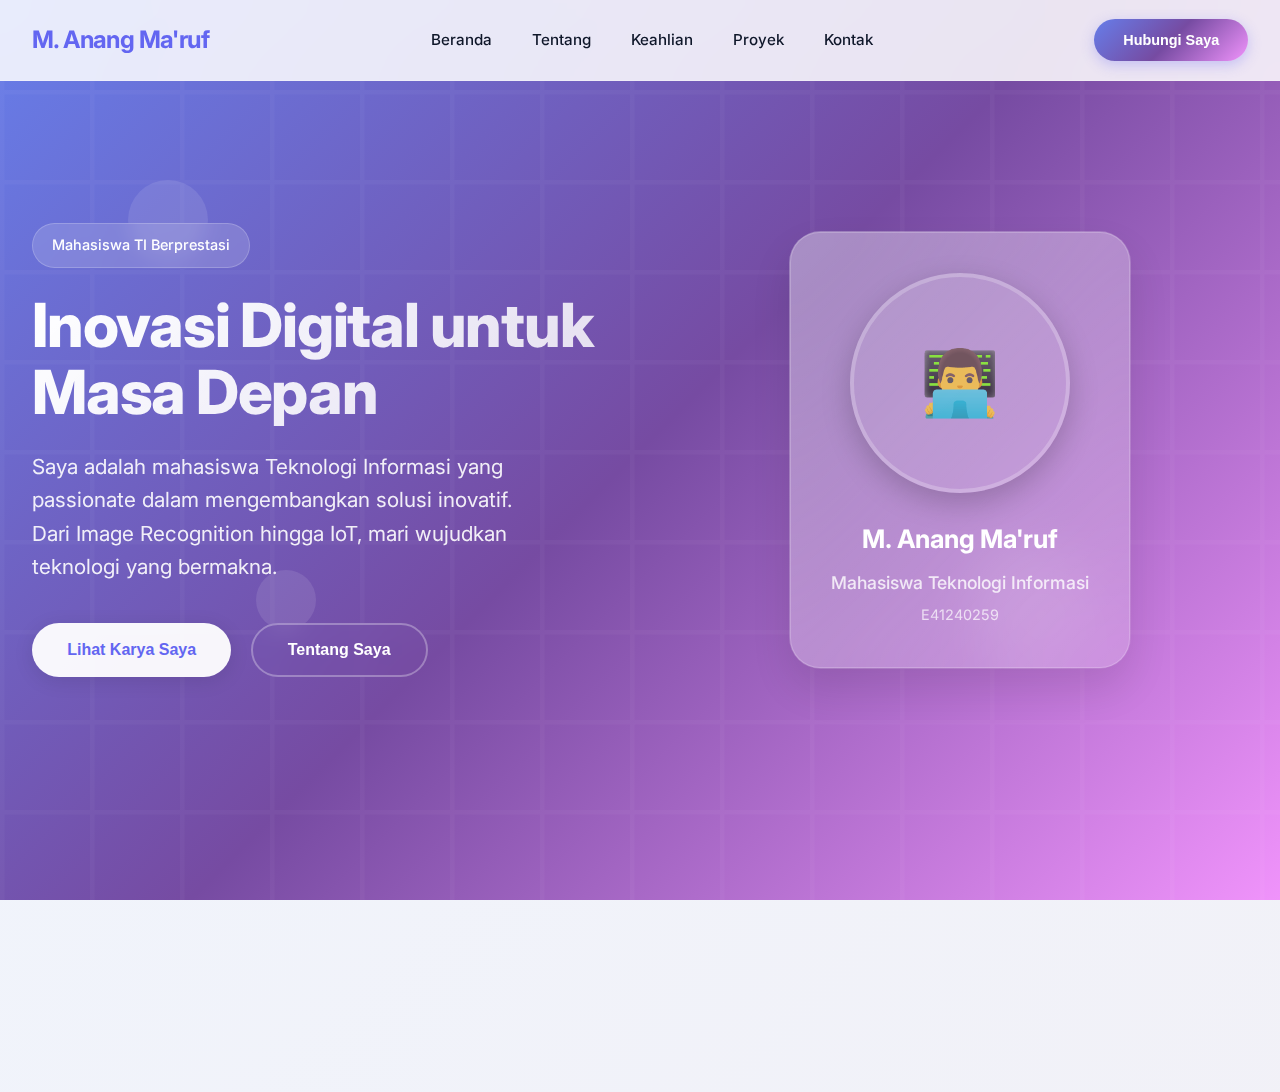
<file: portoanang.html>
<!DOCTYPE html>
<html lang="id">
<head>
    <meta charset="UTF-8">
    <meta name="viewport" content="width=device-width, initial-scale=1.0">
    <title>M. Anang Ma'ruf (E41240259) - Mahasiswa TI Berprestasi</title>
    <style>
        @import url('https://fonts.googleapis.com/css2?family=Inter:wght@300;400;500;600;700;800&display=swap');
        
        * {
            margin: 0;
            padding: 0;
            box-sizing: border-box;
        }

        :root {
            --primary: #6366f1;
            --primary-dark: #4f46e5;
            --secondary: #8b5cf6;
            --accent: #06b6d4;
            --text-primary: #0f172a;
            --text-secondary: #64748b;
            --text-light: #94a3b8;
            --bg-primary: #ffffff;
            --bg-secondary: #f8fafc;
            --bg-card: rgba(255, 255, 255, 0.8);
            --shadow: 0 20px 25px -5px rgba(0, 0, 0, 0.1), 0 10px 10px -5px rgba(0, 0, 0, 0.04);
            --shadow-lg: 0 25px 50px -12px rgba(0, 0, 0, 0.25);
            --gradient: linear-gradient(135deg, #667eea 0%, #764ba2 50%, #f093fb 100%);
            --gradient-subtle: linear-gradient(135deg, rgba(102, 126, 234, 0.05) 0%, rgba(118, 75, 162, 0.05) 100%);
        }

        body {
            font-family: 'Inter', -apple-system, BlinkMacSystemFont, sans-serif;
            line-height: 1.7;
            color: var(--text-primary);
            overflow-x: hidden;
            scroll-behavior: smooth;
        }

        nav {
            position: fixed;
            top: 0;
            width: 100%;
            background: rgba(255, 255, 255, 0.85);
            backdrop-filter: blur(20px);
            -webkit-backdrop-filter: blur(20px);
            padding: 1.2rem 2rem;
            z-index: 1000;
            border-bottom: 1px solid rgba(255, 255, 255, 0.2);
            transition: all 0.3s cubic-bezier(0.4, 0, 0.2, 1);
        }

        .nav-container {
            display: flex;
            justify-content: space-between;
            align-items: center;
            max-width: 1400px;
            margin: 0 auto;
        }

        .logo {
            font-size: 1.5rem;
            font-weight: 700;
            color: var(--primary);
            letter-spacing: -0.025em;
        }

        .nav-links {
            display: flex;
            list-style: none;
            gap: 2.5rem;
        }

        .nav-links a {
            text-decoration: none;
            color: var(--text-primary);
            font-weight: 500;
            font-size: 0.95rem;
            transition: all 0.3s ease;
            position: relative;
        }

        .nav-links a::after {
            content: '';
            position: absolute;
            width: 0;
            height: 2px;
            bottom: -5px;
            left: 0;
            background: var(--primary);
            transition: width 0.3s ease;
        }

        .nav-links a:hover::after {
            width: 100%;
        }

        .nav-links a:hover {
            color: var(--primary);
        }

        .cta-button {
            background: var(--gradient);
            color: white;
            padding: 0.8rem 1.8rem;
            border: none;
            border-radius: 50px;
            cursor: pointer;
            font-weight: 600;
            font-size: 0.9rem;
            transition: all 0.3s cubic-bezier(0.4, 0, 0.2, 1);
            box-shadow: 0 4px 14px 0 rgba(99, 102, 241, 0.3);
        }

        .cta-button:hover {
            transform: translateY(-2px);
            box-shadow: 0 8px 25px 0 rgba(99, 102, 241, 0.4);
        }

        .hero {
            background: var(--gradient);
            min-height: 100vh;
            display: flex;
            align-items: center;
            position: relative;
            overflow: hidden;
        }

        .hero::before {
            content: '';
            position: absolute;
            top: 0;
            left: 0;
            right: 0;
            bottom: 0;
            background: url('data:image/svg+xml,<svg xmlns="http://www.w3.org/2000/svg" viewBox="0 0 100 100"><defs><pattern id="grid" width="10" height="10" patternUnits="userSpaceOnUse"><path d="M 10 0 L 0 0 0 10" fill="none" stroke="rgba(255,255,255,0.1)" stroke-width="1"/></pattern></defs><rect width="100" height="100" fill="url(%23grid)"/></svg>');
            opacity: 0.3;
        }

        .floating-elements {
            position: absolute;
            width: 100%;
            height: 100%;
            overflow: hidden;
            pointer-events: none;
        }

        .floating-element {
            position: absolute;
            background: rgba(255, 255, 255, 0.1);
            border-radius: 50%;
            animation: float 6s ease-in-out infinite;
        }

        .floating-element:nth-child(1) {
            width: 80px;
            height: 80px;
            top: 20%;
            left: 10%;
            animation-delay: 0s;
        }

        .floating-element:nth-child(2) {
            width: 120px;
            height: 120px;
            top: 60%;
            right: 15%;
            animation-delay: 2s;
        }

        .floating-element:nth-child(3) {
            width: 60px;
            height: 60px;
            bottom: 30%;
            left: 20%;
            animation-delay: 4s;
        }

        @keyframes float {
            0%, 100% { 
                transform: translateY(0px) rotate(0deg); 
                opacity: 0.7;
            }
            50% { 
                transform: translateY(-20px) rotate(180deg); 
                opacity: 1;
            }
        }

        .hero-container {
            max-width: 1400px;
            margin: 0 auto;
            padding: 0 2rem;
            display: grid;
            grid-template-columns: 1fr 1fr;
            gap: 4rem;
            align-items: center;
            position: relative;
            z-index: 2;
        }

        .hero-content {
            color: white;
        }

        .hero-badge {
            background: rgba(255, 255, 255, 0.15);
            backdrop-filter: blur(10px);
            padding: 0.6rem 1.2rem;
            border-radius: 30px;
            display: inline-flex;
            align-items: center;
            gap: 0.5rem;
            margin-bottom: 1.5rem;
            font-size: 0.9rem;
            font-weight: 500;
            border: 1px solid rgba(255, 255, 255, 0.2);
        }

        .hero-title {
            font-size: 3.8rem;
            font-weight: 800;
            margin-bottom: 1.5rem;
            line-height: 1.1;
            letter-spacing: -0.02em;
            background: linear-gradient(135deg, #ffffff 0%, rgba(255, 255, 255, 0.8) 100%);
            -webkit-background-clip: text;
            -webkit-text-fill-color: transparent;
            background-clip: text;
        }

        .hero-subtitle {
            font-size: 1.3rem;
            margin-bottom: 2.5rem;
            opacity: 0.9;
            line-height: 1.6;
            font-weight: 400;
            max-width: 500px;
        }

        .hero-buttons {
            display: flex;
            gap: 1.2rem;
            flex-wrap: wrap;
        }

        .btn-primary {
            background: rgba(255, 255, 255, 0.95);
            color: var(--primary);
            padding: 1rem 2.2rem;
            border: none;
            border-radius: 50px;
            font-weight: 600;
            font-size: 1rem;
            cursor: pointer;
            transition: all 0.3s cubic-bezier(0.4, 0, 0.2, 1);
            box-shadow: 0 4px 20px rgba(0, 0, 0, 0.1);
        }

        .btn-primary:hover {
            transform: translateY(-3px);
            box-shadow: 0 8px 30px rgba(0, 0, 0, 0.15);
            background: rgba(255, 255, 255, 1);
        }

        .btn-secondary {
            background: transparent;
            color: white;
            padding: 1rem 2.2rem;
            border: 2px solid rgba(255, 255, 255, 0.3);
            border-radius: 50px;
            font-weight: 600;
            font-size: 1rem;
            cursor: pointer;
            transition: all 0.3s cubic-bezier(0.4, 0, 0.2, 1);
            backdrop-filter: blur(10px);
        }

        .btn-secondary:hover {
            background: rgba(255, 255, 255, 0.1);
            border-color: rgba(255, 255, 255, 0.8);
            transform: translateY(-2px);
        }

        .hero-image {
            display: flex;
            justify-content: center;
            align-items: center;
            position: relative;
        }

        .profile-card {
            background: rgba(255, 255, 255, 0.1);
            backdrop-filter: blur(25px);
            border-radius: 30px;
            padding: 2.5rem;
            text-align: center;
            border: 1px solid rgba(255, 255, 255, 0.2);
            transition: all 0.4s cubic-bezier(0.4, 0, 0.2, 1);
            box-shadow: 0 20px 40px rgba(0, 0, 0, 0.1);
            position: relative;
        }

        .profile-card::before {
            content: '';
            position: absolute;
            top: -2px;
            left: -2px;
            right: -2px;
            bottom: -2px;
            background: linear-gradient(135deg, rgba(255, 255, 255, 0.3), rgba(255, 255, 255, 0.1));
            border-radius: 32px;
            z-index: -1;
        }

        .profile-card:hover {
            transform: translateY(-10px) scale(1.02);
        }

        .profile-photo {
            width: 220px;
            height: 220px;
            border-radius: 50%;
            margin: 0 auto 1.5rem;
            position: relative;
            overflow: hidden;
            border: 4px solid rgba(255, 255, 255, 0.3);
            box-shadow: 0 10px 30px rgba(0, 0, 0, 0.2);
        }

        .profile-photo-placeholder {
            width: 100%;
            height: 100%;
            background: rgba(255, 255, 255, 0.1);
            display: flex;
            align-items: center;
            justify-content: center;
            font-size: 4rem;
            color: rgba(255, 255, 255, 0.7);
        }

        .profile-photo img {
            width: 100%;
            height: 100%;
            object-fit: cover;
            transition: transform 0.3s ease;
        }

        .profile-photo:hover img {
            transform: scale(1.05);
        }

        .profile-name {
            color: white;
            font-size: 1.6rem;
            font-weight: 700;
            margin-bottom: 0.5rem;
            letter-spacing: -0.01em;
        }

        .profile-title {
            color: rgba(255, 255, 255, 0.8);
            font-size: 1.1rem;
            font-weight: 500;
        }

        .profile-nim {
            color: rgba(255, 255, 255, 0.7);
            font-size: 0.9rem;
            margin-top: 0.3rem;
            font-weight: 400;
        }

        /* Enhanced About Section */
        .about {
            padding: 6rem 2rem;
            background: var(--bg-secondary);
            position: relative;
        }

        .about::before {
            content: '';
            position: absolute;
            top: 0;
            left: 0;
            right: 0;
            bottom: 0;
            background: var(--gradient-subtle);
        }

        .about-content {
            max-width: 900px;
            margin: 0 auto;
            text-align: center;
            position: relative;
            z-index: 1;
        }

        .about-text {
            font-size: 1.2rem;
            line-height: 1.8;
            color: var(--text-secondary);
            font-weight: 400;
        }

        .about-text p {
            margin-bottom: 2rem;
        }

        .highlight {
            color: var(--primary);
            font-weight: 600;
        }

        .services {
            padding: 6rem 2rem;
            background: var(--bg-primary);
        }

        .container {
            max-width: 1400px;
            margin: 0 auto;
        }

        .section-header {
            text-align: center;
            margin-bottom: 4rem;
        }

        .section-title {
            font-size: 3rem;
            font-weight: 800;
            color: var(--text-primary);
            margin-bottom: 1.5rem;
            letter-spacing: -0.02em;
        }

        .section-subtitle {
            font-size: 1.2rem;
            color: var(--text-secondary);
            max-width: 700px;
            margin: 0 auto;
            line-height: 1.7;
        }

        .services-grid {
            display: grid;
            grid-template-columns: repeat(auto-fit, minmax(350px, 1fr));
            gap: 2.5rem;
            margin-top: 4rem;
        }

        .service-card {
            background: var(--bg-card);
            padding: 2.5rem;
            border-radius: 24px;
            box-shadow: var(--shadow);
            transition: all 0.4s cubic-bezier(0.4, 0, 0.2, 1);
            border: 1px solid rgba(255, 255, 255, 0.8);
            position: relative;
            overflow: hidden;
        }

        .service-card::before {
            content: '';
            position: absolute;
            top: 0;
            left: 0;
            right: 0;
            height: 4px;
            background: var(--gradient);
            transform: scaleX(0);
            transition: transform 0.3s ease;
        }

        .service-card:hover::before {
            transform: scaleX(1);
        }

        .service-card:hover {
            transform: translateY(-8px);
            box-shadow: var(--shadow-lg);
        }

        .service-icon {
            width: 70px;
            height: 70px;
            background: var(--gradient);
            border-radius: 20px;
            display: flex;
            align-items: center;
            justify-content: center;
            margin-bottom: 1.5rem;
            font-size: 1.8rem;
            color: white;
            box-shadow: 0 8px 20px rgba(99, 102, 241, 0.3);
        }

        .service-title {
            font-size: 1.4rem;
            font-weight: 700;
            margin-bottom: 1rem;
            color: var(--text-primary);
            letter-spacing: -0.01em;
        }

        .service-description {
            color: var(--text-secondary);
            line-height: 1.7;
            font-size: 1rem;
        }

        /* Portfolio Section */
        .portfolio {
            padding: 6rem 2rem;
            background: var(--bg-secondary);
        }

        .portfolio-grid {
            display: grid;
            grid-template-columns: repeat(auto-fit, minmax(400px, 1fr));
            gap: 3rem;
            margin-top: 4rem;
        }

        .portfolio-item {
            background: var(--bg-primary);
            border-radius: 24px;
            overflow: hidden;
            box-shadow: var(--shadow);
            transition: all 0.4s cubic-bezier(0.4, 0, 0.2, 1);
            border: 1px solid rgba(255, 255, 255, 0.8);
        }

        .portfolio-item:hover {
            transform: translateY(-8px);
            box-shadow: var(--shadow-lg);
        }

        .portfolio-image {
            height: 220px;
            background: var(--gradient);
            display: flex;
            align-items: center;
            justify-content: center;
            position: relative;
            overflow: hidden;
        }

        .portfolio-placeholder {
            font-size: 3rem;
            color: white;
            opacity: 0.8;
        }

        .portfolio-content {
            padding: 2rem;
        }

        .portfolio-content h3 {
            font-size: 1.4rem;
            font-weight: 700;
            color: var(--text-primary);
            margin-bottom: 1rem;
        }

        .portfolio-content p {
            color: var(--text-secondary);
            line-height: 1.6;
            margin-bottom: 1.5rem;
        }

        .portfolio-tech {
            display: flex;
            flex-wrap: wrap;
            gap: 0.8rem;
        }

        .portfolio-tech span {
            background: var(--gradient);
            color: white;
            padding: 0.4rem 1rem;
            border-radius: 20px;
            font-size: 0.85rem;
            font-weight: 500;
        }

        .contact {
            padding: 6rem 2rem;
            background: var(--bg-primary);
        }

        .contact-content {
            max-width: 800px;
            margin: 0 auto;
        }

        .contact-info {
            display: grid;
            grid-template-columns: repeat(auto-fit, minmax(250px, 1fr));
            gap: 2rem;
        }

        .contact-item {
            background: var(--bg-card);
            padding: 2rem;
            border-radius: 20px;
            box-shadow: var(--shadow);
            text-align: center;
            transition: all 0.3s ease;
            border: 1px solid rgba(255, 255, 255, 0.8);
        }

        .contact-item:hover {
            transform: translateY(-5px);
        }

        .contact-icon {
            font-size: 2.5rem;
            margin-bottom: 1rem;
        }

        .contact-item h4 {
            font-size: 1.2rem;
            font-weight: 600;
            color: var(--text-primary);
            margin-bottom: 0.5rem;
        }

        .contact-item a {
            color: var(--primary);
            text-decoration: none;
            font-weight: 500;
        }

        .contact-item a:hover {
            text-decoration: underline;
        }

        .stats {
            background: var(--text-primary);
            padding: 5rem 2rem;
            color: white;
            position: relative;
            overflow: hidden;
        }

        .stats::before {
            content: '';
            position: absolute;
            top: 0;
            left: 0;
            right: 0;
            bottom: 0;
            background: var(--gradient);
            opacity: 0.1;
        }

        .stats-grid {
            display: grid;
            grid-template-columns: repeat(auto-fit, minmax(200px, 1fr));
            gap: 3rem;
            max-width: 1000px;
            margin: 0 auto;
            position: relative;
            z-index: 1;
        }

        .stat-item {
            text-align: center;
            padding: 1rem;
        }

        .stat-number {
            font-size: 3.5rem;
            font-weight: 800;
            color: var(--accent);
            margin-bottom: 0.5rem;
            letter-spacing: -0.02em;
        }

        .stat-label {
            font-size: 1.1rem;
            opacity: 0.9;
            font-weight: 500;
        }

        footer {
            background: #0a0f1c;
            color: white;
            padding: 4rem 2rem 2rem;
            position: relative;
        }

        .footer-content {
            max-width: 1200px;
            margin: 0 auto;
            text-align: center;
        }

        .social-links {
            display: flex;
            justify-content: center;
            gap: 1.5rem;
            margin-bottom: 3rem;
        }

        .social-link {
            width: 50px;
            height: 50px;
            background: var(--gradient);
            border-radius: 50%;
            display: flex;
            align-items: center;
            justify-content: center;
            color: white;
            text-decoration: none;
            font-size: 1.2rem;
            transition: all 0.3s cubic-bezier(0.4, 0, 0.2, 1);
            box-shadow: 0 4px 15px rgba(99, 102, 241, 0.3);
        }

        .social-link:hover {
            transform: translateY(-3px) scale(1.1);
            box-shadow: 0 8px 25px rgba(99, 102, 241, 0.4);
        }

        /* Responsive Design */
        @media (max-width: 1024px) {
            .hero-title {
                font-size: 3.2rem;
            }
            
            .section-title {
                font-size: 2.5rem;
            }
        }

        @media (max-width: 768px) {
            .nav-links {
                display: none;
            }

            .hero-container {
                grid-template-columns: 1fr;
                text-align: center;
                gap: 3rem;
            }

            .hero-title {
                font-size: 2.8rem;
            }

            .hero-subtitle {
                font-size: 1.1rem;
            }

            .services-grid,
            .portfolio-grid {
                grid-template-columns: 1fr;
            }

            .stats-grid {
                grid-template-columns: repeat(2, 1fr);
            }

            .hero-buttons {
                flex-direction: column;
                align-items: center;
            }

            .btn-primary,
            .btn-secondary {
                width: 100%;
                max-width: 300px;
            }

            .profile-photo {
                width: 180px;
                height: 180px;
            }
        }

        @media (max-width: 480px) {
            .hero-title {
                font-size: 2.2rem;
            }

            .section-title {
                font-size: 2rem;
            }

            .portfolio-grid {
                grid-template-columns: 1fr;
            }

            .portfolio-item {
                margin: 0 1rem;
            }
        }

        @keyframes fadeInUp {
            from {
                opacity: 0;
                transform: translateY(60px);
            }
            to {
                opacity: 1;
                transform: translateY(0);
            }
        }

        @keyframes fadeInLeft {
            from {
                opacity: 0;
                transform: translateX(-60px);
            }
            to {
                opacity: 1;
                transform: translateX(0);
            }
        }

        @keyframes fadeInRight {
            from {
                opacity: 0;
                transform: translateX(60px);
            }
            to {
                opacity: 1;
                transform: translateX(0);
            }
        }

        .animate-fade-up {
            animation: fadeInUp 0.8s ease-out forwards;
        }

        .animate-fade-left {
            animation: fadeInLeft 0.8s ease-out forwards;
        }

        .animate-fade-right {
            animation: fadeInRight 0.8s ease-out forwards;
        }

        .loading {
            opacity: 0;
            transform: translateY(20px);
            transition: all 0.6s cubic-bezier(0.4, 0, 0.2, 1);
        }

        .loaded {
            opacity: 1;
            transform: translateY(0);
        }
    </style>
</head>
<body>
    <!-- Navigation -->
    <nav>
        <div class="nav-container">
            <div class="logo">M. Anang Ma'ruf</div>
            <ul class="nav-links">
                <li><a href="#home">Beranda</a></li>
                <li><a href="#about">Tentang</a></li>
                <li><a href="#services">Keahlian</a></li>
                <li><a href="#portfolio">Proyek</a></li>
                <li><a href="#contact">Kontak</a></li>
            </ul>
            <button class="cta-button" onclick="showContact()">Hubungi Saya</button>
        </div>
    </nav>

    <!-- Hero Section -->
    <section class="hero" id="home">
        <div class="floating-elements">
            <div class="floating-element"></div>
            <div class="floating-element"></div>
            <div class="floating-element"></div>
        </div>
        
        <div class="hero-container">
            <div class="hero-content">
                <span class="hero-badge">
                    Mahasiswa TI Berprestasi
                </span>
                <h1 class="hero-title">Inovasi Digital untuk Masa Depan</h1>
                <p class="hero-subtitle">
                    Saya adalah mahasiswa Teknologi Informasi yang passionate dalam mengembangkan solusi inovatif. 
                    Dari Image Recognition hingga IoT, mari wujudkan teknologi yang bermakna.
                </p>
                <div class="hero-buttons">
                    <button class="btn-primary" onclick="document.getElementById('portfolio').scrollIntoView({behavior: 'smooth'})">
                        Lihat Karya Saya
                    </button>
                    <button class="btn-secondary" onclick="document.getElementById('about').scrollIntoView({behavior: 'smooth'})">
                        Tentang Saya
                    </button>
                </div>
            </div>
            
            <div class="hero-image">
                <div class="profile-card">
                    <div class="profile-photo">
                        <!-- CARA MENAMBAHKAN FOTO PROFIL:
                        
                        OPSI 1 - Upload foto ke folder yang sama dengan file HTML ini:
                        1. Simpan foto Anda dengan nama "profile.jpg" atau "profile.png"
                        2. Letakkan di folder yang sama dengan file HTML ini
                        3. Uncomment (hapus //) baris di bawah dan sesuaikan nama file
                        4. Comment atau hapus div dengan class "profile-photo-placeholder"
                        -->
                        <!-- <img src="profile.jpg" alt="M. Anang Ma'ruf"> -->
                        
                        <!-- OPSI 2 - Menggunakan URL foto online:
                        1. Upload foto ke layanan seperti Google Drive, Dropbox, atau hosting gambar
                        2. Dapatkan link langsung ke gambar
                        3. Ganti "URL_FOTO_ANDA" dengan link foto Anda
                        4. Comment atau hapus div dengan class "profile-photo-placeholder"
                        -->
                        <!-- <img src="URL_FOTO_ANDA" alt="M. Anang Ma'ruf"> -->
                        
                        <!-- Placeholder sementara - hapus setelah foto ditambahkan -->
                        <div class="profile-photo-placeholder">👨‍💻</div>
                    </div>
                    <h3 class="profile-name">M. Anang Ma'ruf</h3>
                    <p class="profile-title">Mahasiswa Teknologi Informasi</p>
                    <p class="profile-nim">E41240259</p>
                </div>
            </div>
        </div>
    </section>

    <!-- About Section -->
    <section class="about" id="about">
</file>
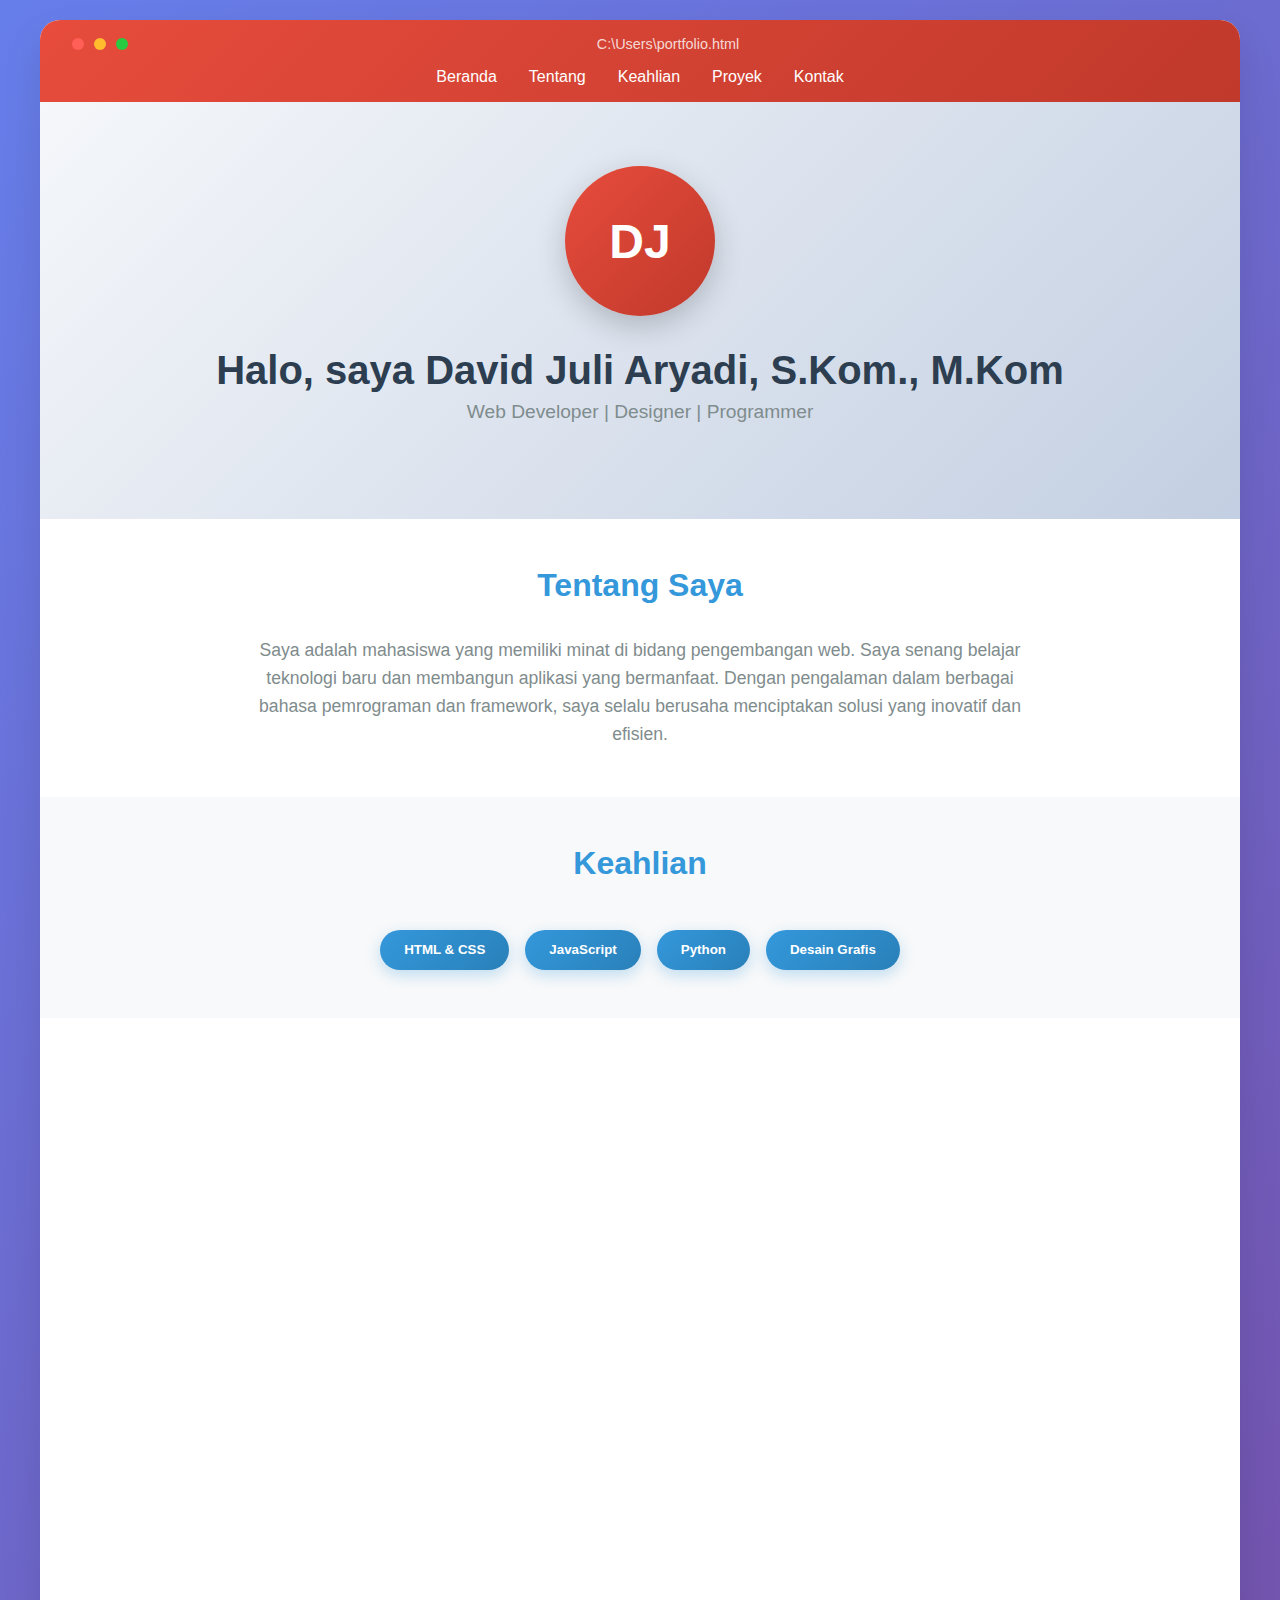
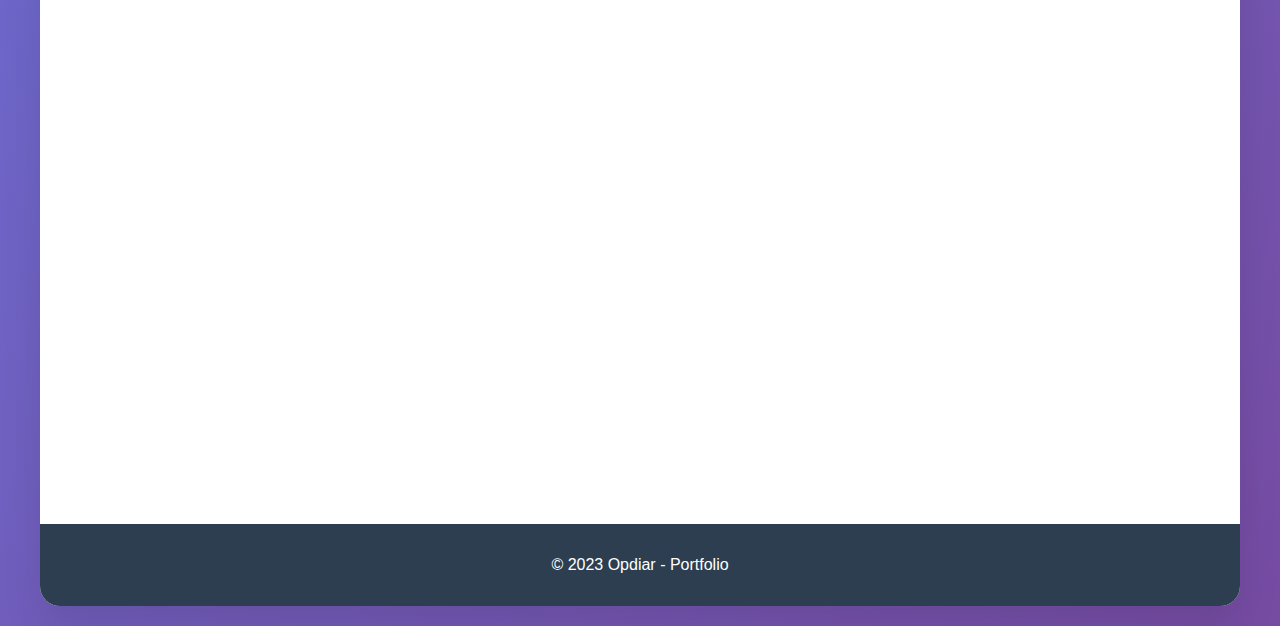
<file: portofolio.html>
<!DOCTYPE html>
<html lang="id">
<head>
    <meta charset="UTF-8">
    <meta name="viewport" content="width=device-width, initial-scale=1.0">
    <title>MAHASISWA - M. ANANG MA'RUF</title>
    <title>PRODI - TEKNIK INFORMATIKA</title>
    <title>NIM - E41240259</title>
    <title>GOLONGAN - A</title>
    <style> 
        * {
            margin: 0;
            padding: 0;
            box-sizing: border-box;
        }

        body {
            font-family: 'Segoe UI', Tahoma, Geneva, Verdana, sans-serif;
            background: linear-gradient(135deg, #667eea 0%, #764ba2 100%);
            min-height: 100vh;
        }

        .container {
            max-width: 1200px;
            margin: 0 auto;
            background: white;
            box-shadow: 0 20px 40px rgba(0,0,0,0.1);
            border-radius: 20px;
            overflow: hidden;
            margin-top: 20px;
            margin-bottom: 20px;
        }

        /* Header */
        header {
            background: linear-gradient(135deg, #e74c3c, #c0392b);
            color: white;
            padding: 1rem 2rem;
            position: relative;
        }

        .header-top {
            display: flex;
            justify-content: space-between;
            align-items: center;
            margin-bottom: 1rem;
        }

        .window-controls {
            display: flex;
            gap: 10px;
        }

        .control-btn {
            width: 12px;
            height: 12px;
            border-radius: 50%;
            border: none;
            cursor: pointer;
        }

        .close { background: #ff5f57; }
        .minimize { background: #ffbd2e; }
        .maximize { background: #28ca42; }

        nav ul {
            list-style: none;
            display: flex;
            gap: 2rem;
            justify-content: center;
        }

        nav a {
            color: white;
            text-decoration: none;
            font-weight: 500;
            transition: opacity 0.3s;
        }

        nav a:hover {
            opacity: 0.8;
        }

        /* Hero Section */
        .hero {
            text-align: center;
            padding: 4rem 2rem;
            background: linear-gradient(135deg, #f5f7fa 0%, #c3cfe2 100%);
        }

        .profile-image {
            width: 150px;
            height: 150px;
            border-radius: 50%;
            margin: 0 auto 2rem;
            background: linear-gradient(135deg, #e74c3c, #c0392b);
            display: flex;
            align-items: center;
            justify-content: center;
            font-size: 3rem;
            color: white;
            font-weight: bold;
            box-shadow: 0 10px 30px rgba(0,0,0,0.2);
        }

        .hero h1 {
            font-size: 2.5rem;
            color: #2c3e50;
            margin-bottom: 0.5rem;
        }

        .hero .subtitle {
            color: #7f8c8d;
            font-size: 1.2rem;
            margin-bottom: 2rem;
        }

        /* About Section */
        .about {
            padding: 3rem 2rem;
            text-align: center;
            background: white;
        }

        .about h2 {
            color: #3498db;
            font-size: 2rem;
            margin-bottom: 2rem;
        }

        .about p {
            color: #7f8c8d;
            font-size: 1.1rem;
            line-height: 1.6;
            max-width: 800px;
            margin: 0 auto;
        }

        /* Skills Section */
        .skills {
            padding: 3rem 2rem;
            text-align: center;
            background: #f8f9fa;
        }

        .skills h2 {
            color: #3498db;
            font-size: 2rem;
            margin-bottom: 3rem;
        }

        .skills-grid {
            display: flex;
            gap: 1rem;
            justify-content: center;
            flex-wrap: wrap;
            max-width: 600px;
            margin: 0 auto;
        }

        .skill-btn {
            background: linear-gradient(135deg, #3498db, #2980b9);
            color: white;
            padding: 0.8rem 1.5rem;
            border: none;
            border-radius: 25px;
            font-weight: 600;
            cursor: pointer;
            transition: all 0.3s ease;
            box-shadow: 0 5px 15px rgba(52, 152, 219, 0.3);
        }

        .skill-btn:hover {
            transform: translateY(-2px);
            box-shadow: 0 8px 25px rgba(52, 152, 219, 0.4);
        }

        /* Projects Section */
        .projects {
            padding: 3rem 2rem;
            text-align: center;
            background: white;
        }

        .projects h2 {
            color: #3498db;
            font-size: 2rem;
            margin-bottom: 3rem;
        }

        .project-card {
            background: #f8f9fa;
            padding: 2rem;
            border-radius: 15px;
            box-shadow: 0 5px 20px rgba(0,0,0,0.1);
            margin-bottom: 2rem;
            transition: transform 0.3s ease;
        }

        .project-card:hover {
            transform: translateY(-5px);
        }

        .project-card h3 {
            color: #2c3e50;
            margin-bottom: 1rem;
        }

        .project-card p {
            color: #7f8c8d;
            line-height: 1.6;
        }

        /* Contact Section */
        .contact {
            padding: 3rem 2rem;
            text-align: center;
            background: #f8f9fa;
        }

        .contact h2 {
            color: #3498db;
            font-size: 2rem;
            margin-bottom: 2rem;
        }

        .contact-form {
            max-width: 600px;
            margin: 0 auto;
        }

        .form-group {
            margin-bottom: 1.5rem;
            text-align: left;
        }

        .form-group label {
            display: block;
            color: #2c3e50;
            margin-bottom: 0.5rem;
            font-weight: 600;
        }

        .form-group input,
        .form-group textarea {
            width: 100%;
            padding: 1rem;
            border: 2px solid #e0e0e0;
            border-radius: 10px;
            font-size: 1rem;
            transition: border-color 0.3s;
        }

        .form-group input:focus,
        .form-group textarea:focus {
            outline: none;
            border-color: #3498db;
        }

        .submit-btn {
            background: linear-gradient(135deg, #3498db, #2980b9);
            color: white;
            padding: 1rem 3rem;
            border: none;
            border-radius: 25px;
            font-size: 1.1rem;
            font-weight: 600;
            cursor: pointer;
            transition: all 0.3s ease;
            box-shadow: 0 5px 15px rgba(52, 152, 219, 0.3);
        }

        .submit-btn:hover {
            transform: translateY(-2px);
            box-shadow: 0 8px 25px rgba(52, 152, 219, 0.4);
        }

        /* Footer */
        footer {
            background: #2c3e50;
            color: white;
            text-align: center;
            padding: 2rem;
        }

        /* Responsive */
        @media (max-width: 768px) {
            .container {
                margin: 10px;
                border-radius: 10px;
            }

            nav ul {
                flex-direction: column;
                gap: 1rem;
            }

            .hero h1 {
                font-size: 2rem;
            }

            .skills-grid {
                gap: 0.5rem;
            }

            .skill-btn {
                padding: 0.6rem 1.2rem;
                font-size: 0.9rem;
            }
        }
    </style>
</head>
<body>
    <div class="container">
        <header>
            <div class="header-top">
                <div class="window-controls">
                    <button class="control-btn close"></button>
                    <button class="control-btn minimize"></button>
                    <button class="control-btn maximize"></button>
                </div>
                <div class="url-bar" style="flex: 1; text-align: center; color: rgba(255,255,255,0.8); font-size: 0.9rem;">
                    C:\Users\portfolio.html
                </div>
            </div>
            <nav>
                <ul>
                    <li><a href="#beranda">Beranda</a></li>
                    <li><a href="#tentang">Tentang</a></li>
                    <li><a href="#keahlian">Keahlian</a></li>
                    <li><a href="#proyek">Proyek</a></li>
                    <li><a href="#kontak">Kontak</a></li>
                </ul>
            </nav>
        </header>

        <main>
            <section id="beranda" class="hero">
                <div class="profile-image">DJ</div>
                <h1>Halo, saya David Juli Aryadi, S.Kom., M.Kom</h1>
                <p class="subtitle">Web Developer | Designer | Programmer</p>
            </section>

            <section id="tentang" class="about">
                <h2>Tentang Saya</h2>
                <p>
                    Saya adalah mahasiswa yang memiliki minat di bidang pengembangan web. Saya senang belajar teknologi baru dan membangun aplikasi yang bermanfaat. 
                    Dengan pengalaman dalam berbagai bahasa pemrograman dan framework, saya selalu berusaha menciptakan solusi yang inovatif dan efisien.
                </p>
            </section>

            <section id="keahlian" class="skills">
                <h2>Keahlian</h2>
                <div class="skills-grid">
                    <button class="skill-btn">HTML & CSS</button>
                    <button class="skill-btn">JavaScript</button>
                    <button class="skill-btn">Python</button>
                    <button class="skill-btn">Desain Grafis</button>
                </div>
            </section>

            <section id="proyek" class="projects">
                <h2>Proyek Saya</h2>
                <div class="project-card">
                    <h3>Aplikasi To-Do List</h3>
                    <p>Aplikasi sederhana untuk mencatat kegiatan harian dengan menggunakan teknologi modern dan interface yang user-friendly.</p>
                </div>
                <div class="project-card">
                    <h3>Website Toko Online</h3>
                    <p>Platform e-commerce lengkap dengan fitur katalog produk, keranjang belanja, dan sistem pembayaran yang terintegrasi.</p>
                </div>
            </section>

            <section id="kontak" class="contact">
                <h2>Kontak</h2>
                <form class="contact-form">
                    <div class="form-group">
                        <label for="nama">Nama Lengkap</label>
                        <input type="text" id="nama" name="nama" required>
                    </div>
                    <div class="form-group">
                        <label for="email">Email</label>
                        <input type="email" id="email" name="email" required>
                    </div>
                    <div class="form-group">
                        <label for="pesan">Pesan</label>
                        <textarea id="pesan" name="pesan" rows="5" required></textarea>
                    </div>
                    <button type="submit" class="submit-btn">Kirim</button>
                </form>
            </section>
        </main>

        <footer>
            <p>&copy; 2023 Opdiar - Portfolio</p>
        </footer>
    </div>

    <script>
        // Smooth scrolling untuk navigasi
        document.querySelectorAll('nav a[href^="#"]').forEach(anchor => {
            anchor.addEventListener('click', function (e) {
                e.preventDefault();
                const target = document.querySelector(this.getAttribute('href'));
                if (target) {
                    target.scrollIntoView({
                        behavior: 'smooth',
                        block: 'start'
                    });
                }
            });
        });

        // Form submission handler
        document.querySelector('.contact-form').addEventListener('submit', function(e) {
            e.preventDefault();
            alert('Terima kasih! Pesan Anda telah dikirim.');
            this.reset();
        });

        // Animasi fade-in saat scroll
        const observerOptions = {
            threshold: 0.1,
            rootMargin: '0px 0px -50px 0px'
        };

        const observer = new IntersectionObserver((entries) => {
            entries.forEach(entry => {
                if (entry.isIntersecting) {
                    entry.target.style.opacity = '1';
                    entry.target.style.transform = 'translateY(0)';
                }
            });
        }, observerOptions);

        document.querySelectorAll('section').forEach(section => {
            section.style.opacity = '0';
            section.style.transform = 'translateY(20px)';
            section.style.transition = 'opacity 0.6s ease, transform 0.6s ease';
            observer.observe(section);
        });

        // Set first section visible immediately
        document.querySelector('.hero').style.opacity = '1';
        document.querySelector('.hero').style.transform = 'translateY(0)';
    </script>
</body>
</html>
</file>
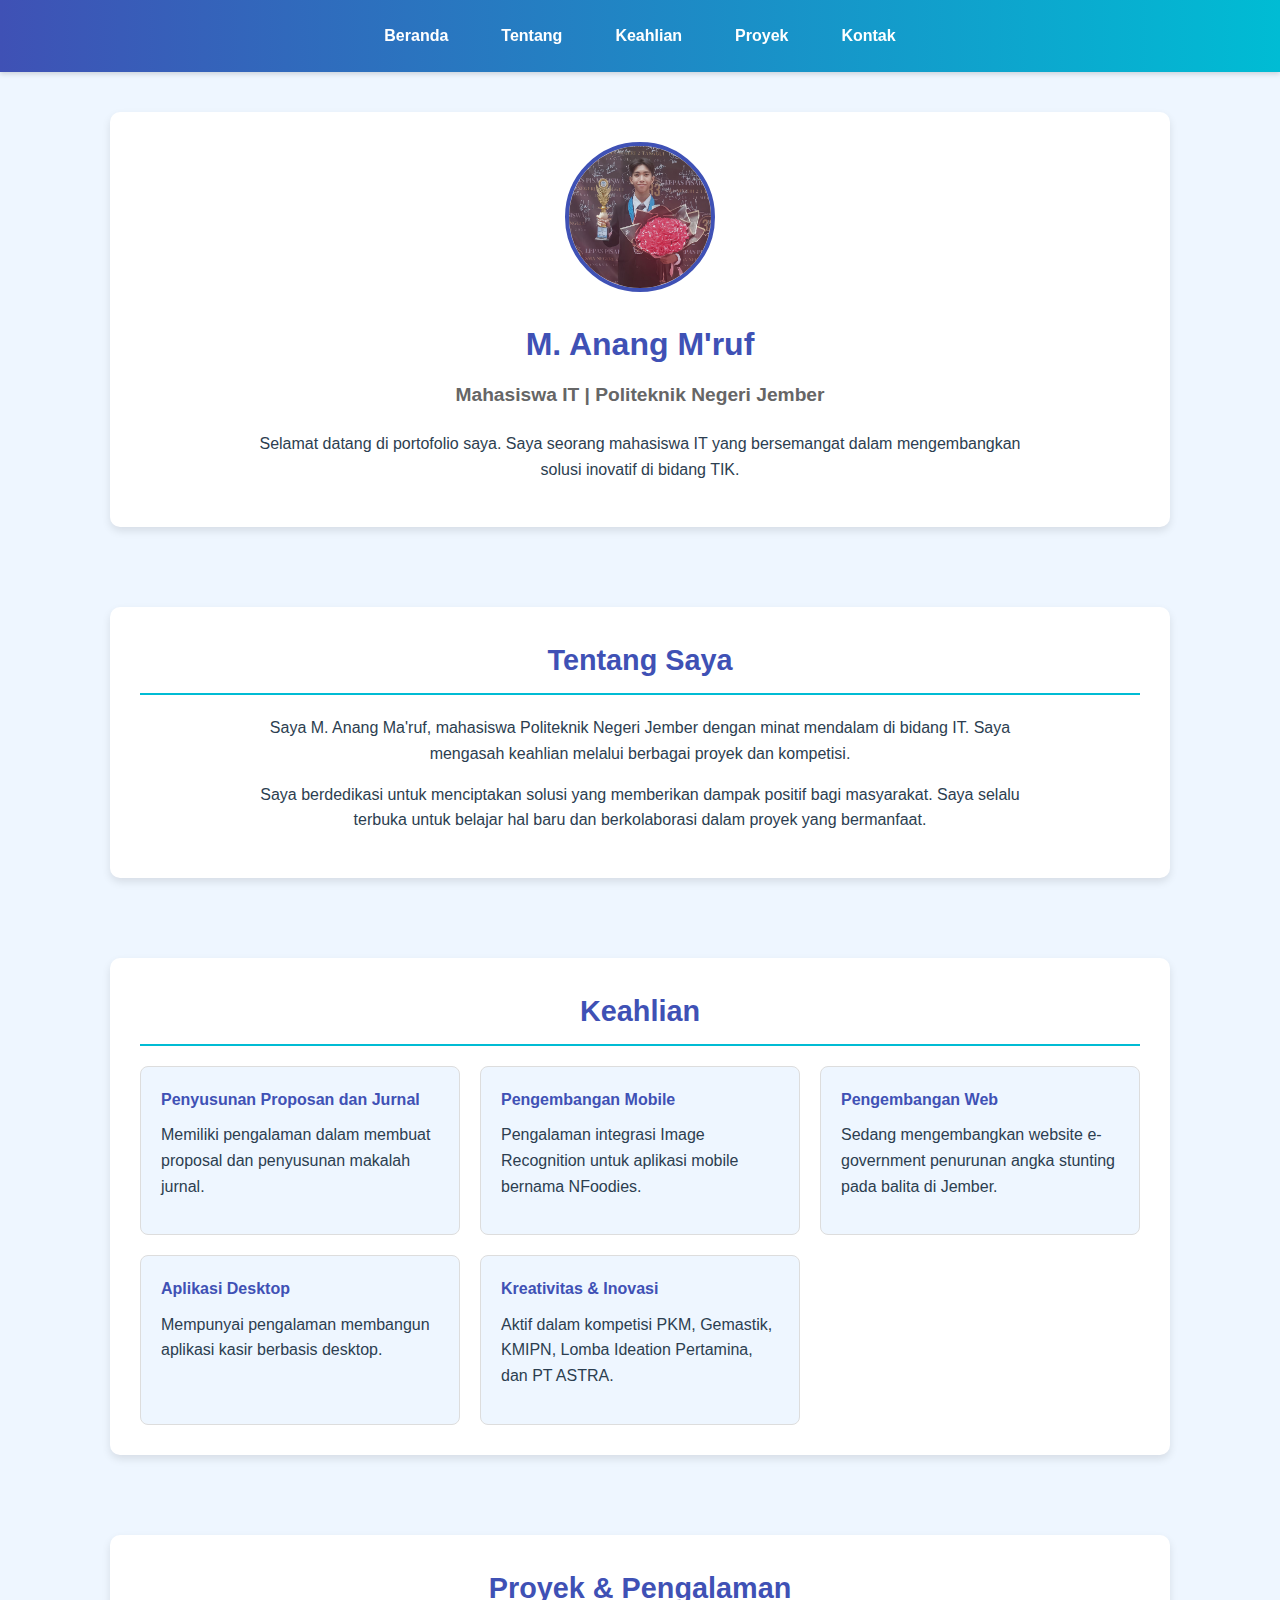
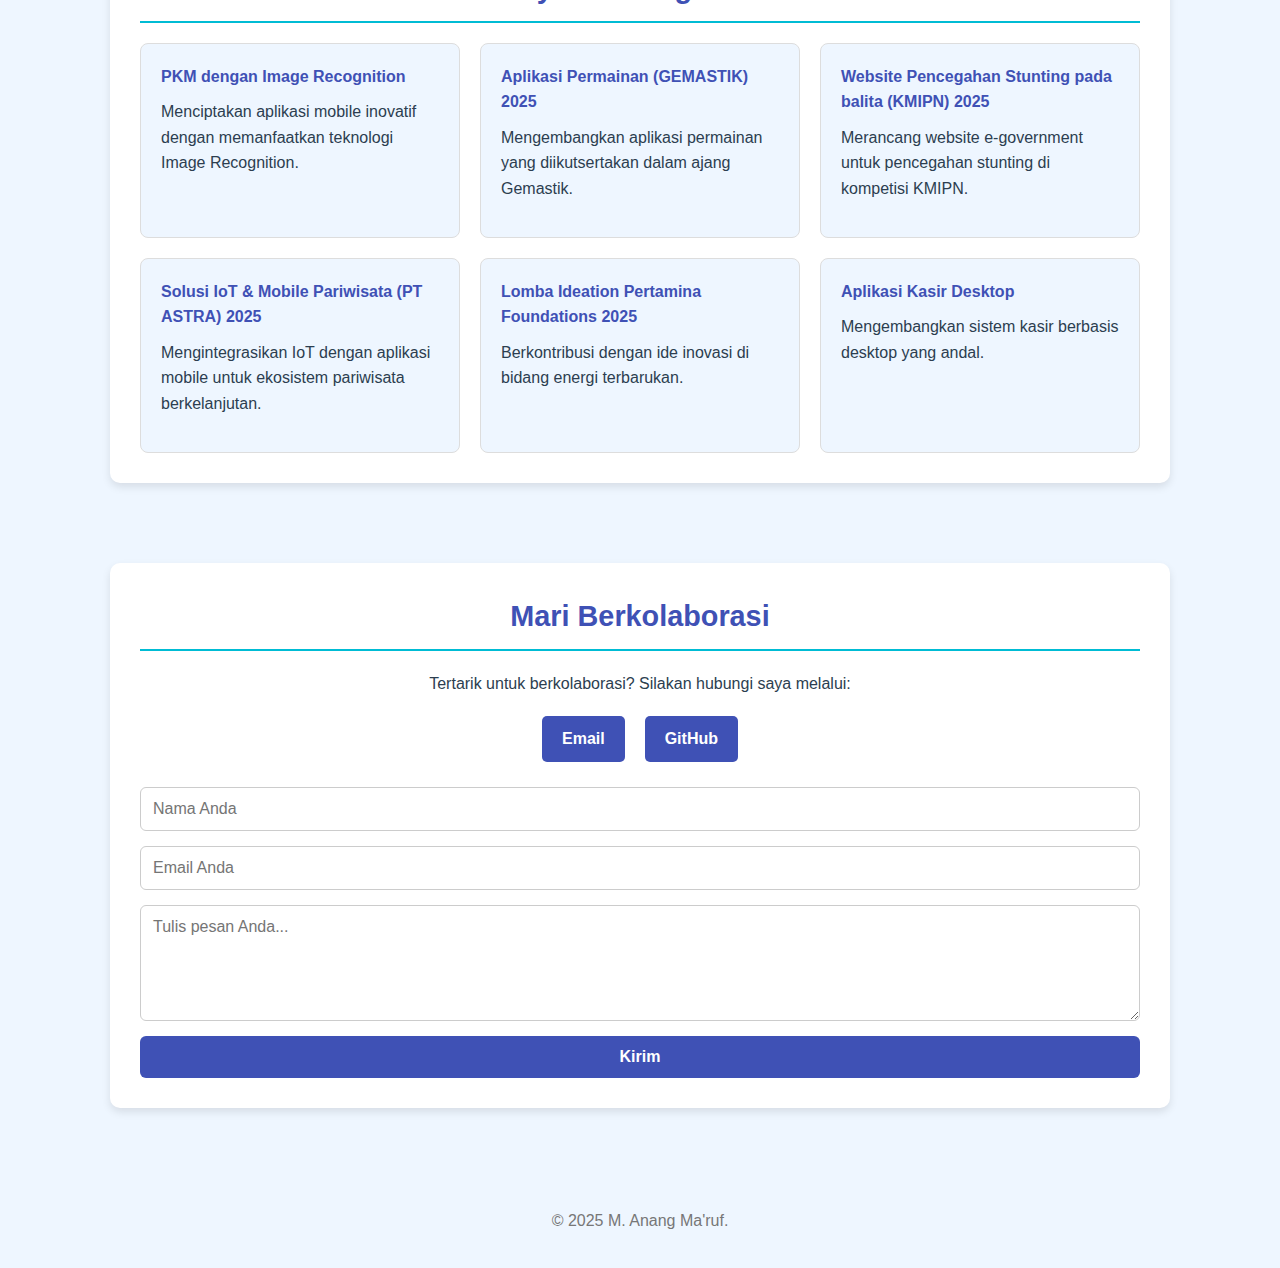
<file: tugas2anang.html>
<!DOCTYPE html>
<html lang="id">
<head>
    <meta charset="UTF-8">
    <meta name="viewport" content="width=device-width, initial-scale=1.0">
    <title>Portofolio - M. Anang M'ruf</title>
    <link rel="stylesheet" href="style.css">
</head>
<body>
    <!-- Header -->
    <header>
        <nav>
            <a href="#beranda">Beranda</a>
            <a href="#tentang">Tentang</a>
            <a href="#keahlian">Keahlian</a>
            <a href="#proyek">Proyek</a>
            <a href="#kontak">Kontak</a>
        </nav>
    </header>

    <!-- Beranda -->
    <section id="beranda">
        <div class="container">
            <div class="card">
                <img src="profile_anang.jpeg" alt="Foto Profil M. Anang M'ruf" class="profile-img">
                <h1>M. Anang M'ruf</h1>
                <h3>Mahasiswa IT | Politeknik Negeri Jember</h3>
                <p>Selamat datang di portofolio saya. Saya seorang mahasiswa IT yang bersemangat dalam mengembangkan solusi inovatif di bidang TIK.</p>
            </div>
        </div>
    </section>

    <!-- Tentang -->
    <section id="tentang">
        <div class="container">
            <div class="card">
                <h2>Tentang Saya</h2>
                <p>Saya M. Anang Ma'ruf, mahasiswa Politeknik Negeri Jember dengan minat mendalam di bidang IT. Saya mengasah keahlian melalui berbagai proyek dan kompetisi.</p>
                <p>Saya berdedikasi untuk menciptakan solusi yang memberikan dampak positif bagi masyarakat. Saya selalu terbuka untuk belajar hal baru dan berkolaborasi dalam proyek yang bermanfaat.</p>
            </div>
        </div>
    </section>

    <!-- Keahlian -->
    <section id="keahlian">
        <div class="container">
            <div class="card">
                <h2>Keahlian</h2>
                <div class="grid">
                    <div class="grid-item">
                        <h4>Penyusunan Proposan dan Jurnal</h4>
                        <p>Memiliki pengalaman dalam membuat proposal dan penyusunan makalah jurnal.</p>
                    </div>
                    <div class="grid-item">
                        <h4>Pengembangan Mobile</h4>
                        <p>Pengalaman integrasi Image Recognition untuk aplikasi mobile bernama NFoodies.</p>
                    </div>
                    <div class="grid-item">
                        <h4>Pengembangan Web</h4>
                        <p>Sedang mengembangkan website e-government penurunan angka stunting pada balita di Jember.</p>
                    </div>
                    <div class="grid-item">
                        <h4>Aplikasi Desktop</h4>
                        <p>Mempunyai pengalaman membangun aplikasi kasir berbasis desktop.</p>
                    </div>
                    <div class="grid-item">
                        <h4>Kreativitas & Inovasi</h4>
                        <p>Aktif dalam kompetisi PKM, Gemastik, KMIPN, Lomba Ideation Pertamina, dan PT ASTRA.</p>
                    </div>
                </div>
            </div>
        </div>
    </section>

    <!-- Proyek -->
    <section id="proyek">
        <div class="container">
            <div class="card">
                <h2>Proyek & Pengalaman</h2>
                <div class="grid">
                    <div class="grid-item">
                        <h4>PKM dengan Image Recognition</h4>
                        <p>Menciptakan aplikasi mobile inovatif dengan memanfaatkan teknologi Image Recognition.</p>
                    </div>
                    <div class="grid-item">
                        <h4>Aplikasi Permainan (GEMASTIK) 2025</h4>
                        <p>Mengembangkan aplikasi permainan yang diikutsertakan dalam ajang Gemastik.</p>
                    </div>
                    <div class="grid-item">
                        <h4>Website Pencegahan Stunting pada balita (KMIPN) 2025</h4>
                        <p>Merancang website e-government untuk pencegahan stunting di kompetisi KMIPN.</p>
                    </div>
                    <div class="grid-item">
                        <h4>Solusi IoT & Mobile Pariwisata (PT ASTRA) 2025</h4>
                        <p>Mengintegrasikan IoT dengan aplikasi mobile untuk ekosistem pariwisata berkelanjutan.</p>
                    </div>
                    <div class="grid-item">
                        <h4>Lomba Ideation Pertamina Foundations 2025</h4>
                        <p>Berkontribusi dengan ide inovasi di bidang energi terbarukan.</p>
                    </div>
                    <div class="grid-item">
                        <h4>Aplikasi Kasir Desktop</h4>
                        <p>Mengembangkan sistem kasir berbasis desktop yang andal.</p>
                    </div>
                </div>
            </div>
        </div>
    </section>

    <!-- Kontak -->
<section id="kontak">
    <div class="container">
        <div class="card">
            <h2>Mari Berkolaborasi</h2>
            <p>Tertarik untuk berkolaborasi? Silakan hubungi saya melalui:</p>
            <div class="contact-links">
                <a href="mailto:makrufa945@gmail.com" class="contact-link">Email</a>
                <a href="https://github.com/E41240259-MAnangMaruf-A" target="_blank" class="contact-link">GitHub</a>
            </div>

            <!-- Formulir Kontak -->
            <form class="contact-form">
                <input type="text" name="nama" placeholder="Nama Anda" required>
                <input type="email" name="email" placeholder="Email Anda" required>
                <textarea name="pesan" placeholder="Tulis pesan Anda..." rows="5" required></textarea>
                <button type="submit">Kirim</button>
            </form>
        </div>
    </div>
</section>

    <!-- Footer -->
    <footer>
        <div class="container">
            <p>&copy; 2025 M. Anang Ma'ruf.</p>
        </div>
    </footer>
</body>
</html>
</file>
<file: style.css>
/* Variabel untuk warna */
:root {
    --primary-color: #3f51b5;    
    --secondary-color: #00bcd4;  
    --text-color: #2c3e50;      
    --bg-color: #eef6ff;        
    --card-bg: #ffffff;         
}

/* Reset dasar */
* {
    margin: 0;
    padding: 0;
    box-sizing: border-box;
}

body {
    font-family: Arial, sans-serif;
    background-color: var(--bg-color);
    color: var(--text-color);
    line-height: 1.6;
}

.container {
    max-width: 1100px;
    margin: 0 auto;
    padding: 0 20px;
}

/* Navigasi */
header {
    background: linear-gradient(90deg, var(--primary-color), var(--secondary-color));
    padding: 15px 0;
    position: sticky;
    top: 0;
    box-shadow: 0 2px 5px rgba(0, 0, 0, 0.15);
    z-index: 1000;
}

nav {
    display: flex;
    justify-content: center;
    gap: 25px;
}

nav a {
    color: #fff; /* putih biar kontras */
    text-decoration: none;
    font-weight: bold;
    font-size: 1rem;
    padding: 8px 14px;
    border-radius: 5px;
    transition: background-color 0.3s ease, transform 0.2s ease;
}

nav a:hover {
    background-color: rgba(255, 255, 255, 0.2);
    transform: translateY(-2px);
}

/* Bagian konten */
section {
    padding: 40px 0;
}

.card {
    background-color: var(--card-bg);
    padding: 30px;
    border-radius: 10px;
    box-shadow: 0 4px 8px rgba(0, 0, 0, 0.1);
    text-align: center;
}

/* Gambar profil */
.profile-img {
    width: 150px;
    height: 150px;
    border-radius: 50%;
    object-fit: cover;
    border: 4px solid var(--primary-color);
    margin-bottom: 20px;
}

/* Judul */
h1 {
    font-size: 2rem;
    color: var(--primary-color);
    margin-bottom: 10px;
}

h2 {
    font-size: 1.8rem;
    color: var(--primary-color);
    margin-bottom: 20px;
    padding-bottom: 10px;
    border-bottom: 2px solid var(--secondary-color);
}

h3 {
    font-size: 1.2rem;
    color: #666;
    margin-bottom: 20px;
}

p {
    margin-bottom: 15px;
    max-width: 800px;
    margin-left: auto;
    margin-right: auto;
}

/* Grid untuk keahlian dan proyek */
.grid {
    display: grid;
    grid-template-columns: repeat(auto-fit, minmax(250px, 1fr));
    gap: 20px;
    margin-top: 20px;
}

.grid-item {
    background-color: var(--bg-color);
    padding: 20px;
    border-radius: 8px;
    text-align: left;
    border: 1px solid #ddd;
}

.grid-item h4 {
    color: var(--primary-color);
    margin-bottom: 10px;
}

/* Kontak */
.contact-links {
    display: flex;
    justify-content: center;
    gap: 20px;
    margin-top: 20px;
}

.contact-link {
    padding: 10px 20px;
    background-color: var(--primary-color);
    color: white;
    text-decoration: none;
    border-radius: 5px;
    font-weight: bold;
    transition: background-color 0.3s ease;
}

.contact-link:hover {
    background-color: var(--secondary-color);
}

/* Formulir Kontak */
.contact-form {
    margin-top: 25px;
    display: flex;
    flex-direction: column;
    gap: 15px;
}

.contact-form input,
.contact-form textarea {
    padding: 12px;
    border: 1px solid #ccc;
    border-radius: 6px;
    font-size: 1rem;
    font-family: inherit;
    transition: border 0.3s ease;
}

.contact-form input:focus,
.contact-form textarea:focus {
    border: 1px solid var(--primary-color);
    outline: none;
}

.contact-form button {
    padding: 12px;
    background-color: var(--primary-color);
    color: white;
    font-size: 1rem;
    font-weight: bold;
    border: none;
    border-radius: 6px;
    cursor: pointer;
    transition: background-color 0.3s ease;
}

.contact-form button:hover {
    background-color: var(--secondary-color);
}


/* Footer */
footer {
    text-align: center;
    padding: 20px 0;
    margin-top: 40px;
    color: #777;
}

/* Responsif untuk perangkat mobile */
@media (max-width: 768px) {
    nav {
        flex-direction: column;
        align-items: center;
        gap: 10px;
    }
    
    .grid {
        grid-template-columns: 1fr;
    }
    
    .contact-links {
        flex-direction: column;
        align-items: center;
    }
    
    .card {
        padding: 20px;
    }
}
</file>
